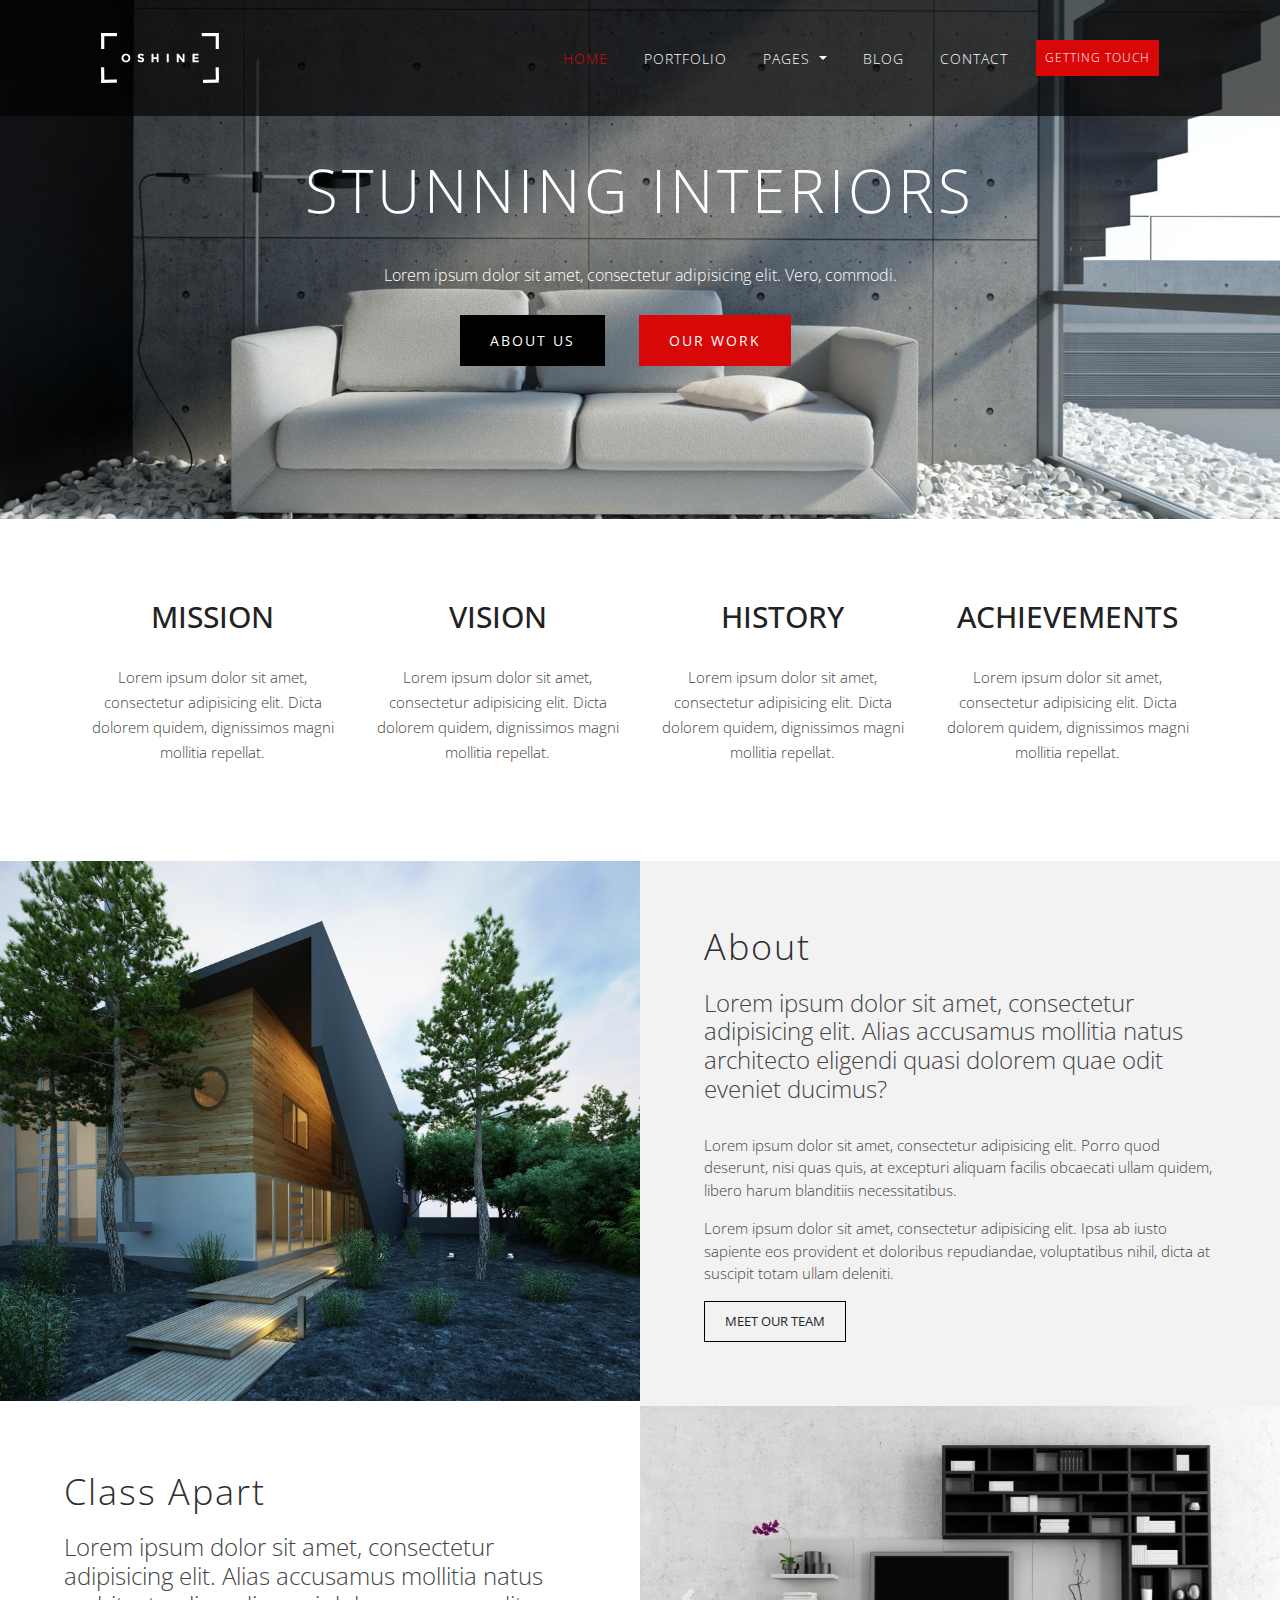
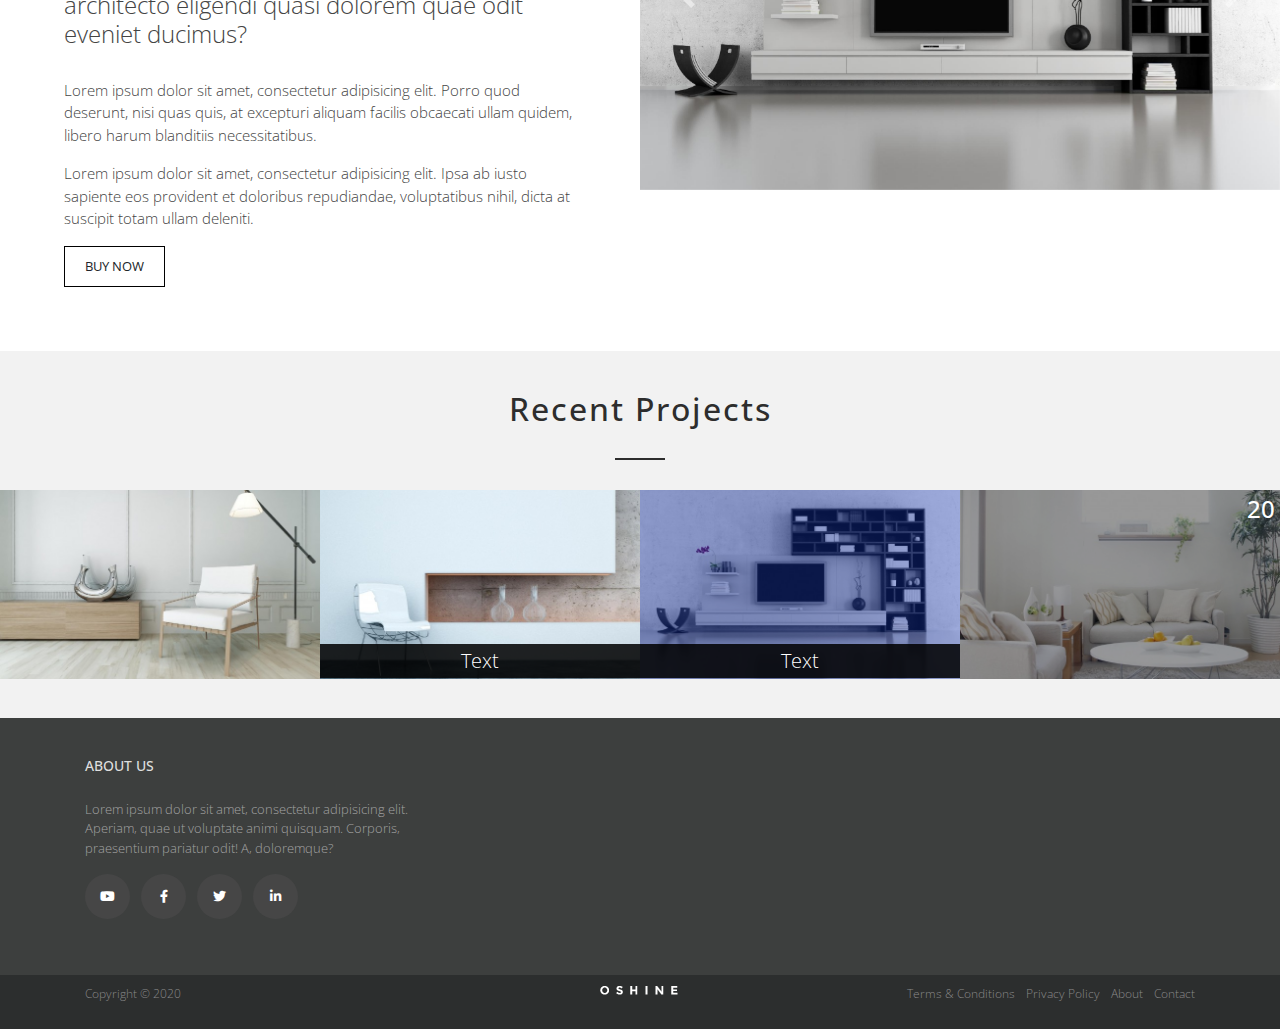
<file: index.html>
<!doctype html>
<html>
<head>
<meta charset="UTF-8">
<meta name="viewport" content="width=device-width, initial-scale=1.0">
<title>Arquitec</title>
	<link href="css/bootstrap.min.css" rel="stylesheet">
	<link href="css/bootstrap-custom.css" rel="stylesheet">
	<link href="https://cdnjs.cloudflare.com/ajax/libs/font-awesome/5.12.1/css/all.min.css" rel="stylesheet">
	<link href="css/style.css" rel="stylesheet">
</head>

<body>
	
	<header>
		<div class="container">
			<nav class="navbar navbar-expand-lg navbar-light bg-light">
  <a class="navbar-brand" href="index.html">
					<img src="img/oshine-logo-white.png" class="img-fluid" alt="oshine">
				</a>
  <button class="navbar-toggler" type="button" data-toggle="collapse" data-target="#navbarSupportedContent" aria-controls="navbarSupportedContent" aria-expanded="false" aria-label="Toggle navigation">
    <span class="navbar-toggler-icon"></span>
  </button>

  <div class="collapse navbar-collapse" id="navbarSupportedContent">
    <ul class="navbar-nav ml-auto">
      <li class="nav-item active">
        <a class="nav-link" href="index.html">Home <span class="sr-only">(current)</span></a>
      </li>
      <li class="nav-item">
        <a class="nav-link" href="#">Portfolio</a>
      </li>
      <li class="nav-item dropdown">
        <a class="nav-link dropdown-toggle" href="#" id="navbarDropdown" role="button" data-toggle="dropdown" aria-haspopup="true" aria-expanded="false">
          Pages
        </a>
        <div class="dropdown-menu" aria-labelledby="navbarDropdown">
          <a class="dropdown-item" href="#">About us</a>
          <a class="dropdown-item" href="#">About Us 2</a>
          <div class="dropdown-divider"></div>
          <a class="dropdown-item" href="#">Services</a>
        </div>
      </li>
      <li class="nav-item">
		   <li class="nav-item">
        <a class="nav-link" href="#">Blog</a>
      </li>
        <a class="nav-link" href="Contact.html">Contact</a>
      </li>
	   <li class="nav-item">
        <a class="nav-link btn btn-menu" href="#">Getting Touch</a>
      </li>
    </ul>

  </div>
</nav>
		</div>
	</header>
	
	<section id="hero">
		<div class="container">
			<h1>Stunning Interiors</h1>
			<h3>Lorem ipsum dolor sit amet, consectetur adipisicing elit. Vero, commodi.</h3>
			<a href="#" class="btn btn-dark">About Us</a>
			<a href="#" class="btn btn-dark btn-active">Our Work</a>
		</div>
	</section>
	
	<section id="info"> 
		<div class="container">
			<div class="row">
				<article class="col-md-3 col-sm-6 col-xs-12">
					<h3>Mission</h3>
					<p>Lorem ipsum dolor sit amet, consectetur adipisicing elit. Dicta dolorem quidem, dignissimos magni mollitia repellat.</p>
				</article>
				<article class="col-md-3 col-sm-6 col-xs-12">
					<h3>Vision</h3>
					<p>Lorem ipsum dolor sit amet, consectetur adipisicing elit. Dicta dolorem quidem, dignissimos magni mollitia repellat.</p>
				</article>
				<article class="col-md-3 col-sm-6 col-xs-12">
					<h3>History</h3>
					<p>Lorem ipsum dolor sit amet, consectetur adipisicing elit. Dicta dolorem quidem, dignissimos magni mollitia repellat.</p>
				</article>
				<article class="col-md-3 col-sm-6 col-xs-12">
					<h3>Achievements</h3>
					<p>Lorem ipsum dolor sit amet, consectetur adipisicing elit. Dicta dolorem quidem, dignissimos magni mollitia repellat.</p>
				</article>
			</div>	
		</div>
	</section>
	
	<section id="about">
		<div class="container-fluid pl-0 pr-0">
			<div class="row no-gutters">
				<article class="col-md-6 col-sm-12">
					<img src="img/home-img-1.jpg" class="img-fluid" alt="imagen">
				</article>
				<article class="col-md-6 col-sm-12 bg-gris">
					<h2 class="titulo">About</h2>
					<h3 class="subtitulo">Lorem ipsum dolor sit amet, consectetur adipisicing elit. Alias accusamus mollitia natus architecto eligendi quasi dolorem quae odit eveniet ducimus?</h3>
					<p>Lorem ipsum dolor sit amet, consectetur adipisicing elit. Porro quod deserunt, nisi quas quis, at excepturi aliquam facilis obcaecati ullam quidem, libero harum blanditiis necessitatibus.</p>
					<p>Lorem ipsum dolor sit amet, consectetur adipisicing elit. Ipsa ab iusto sapiente eos provident et doloribus repudiandae, voluptatibus nihil, dicta at suscipit totam ullam deleniti.</p>
					<a href="#" class="btn btn-negro">Meet Our Team</a>
				</article>
			</div>
		</div>
	</section>
	
	<section id="about2">
		<div class="container-fluid pl-0 pr-0">
			<div class="row no-gutters">
				<article class="col-md-6 col-sm-12 bg-gris">
					<h2 class="titulo">Class Apart</h2>
					<h3 class="subtitulo">Lorem ipsum dolor sit amet, consectetur adipisicing elit. Alias accusamus mollitia natus architecto eligendi quasi dolorem quae odit eveniet ducimus?</h3>
					<p>Lorem ipsum dolor sit amet, consectetur adipisicing elit. Porro quod deserunt, nisi quas quis, at excepturi aliquam facilis obcaecati ullam quidem, libero harum blanditiis necessitatibus.</p>
					<p>Lorem ipsum dolor sit amet, consectetur adipisicing elit. Ipsa ab iusto sapiente eos provident et doloribus repudiandae, voluptatibus nihil, dicta at suscipit totam ullam deleniti.</p>
					<a href="#" class="btn btn-negro">Buy Now</a>
				</article>
				<article class="col-md-6 col-sm-12">
					<div id="carouselAbout" class="carousel slide" data-ride="carousel">
 					<div class="carousel-inner">
    				<div class="carousel-item active">
      					<img class="d-block w-100" src="img/home-slide-1.jpg" alt="slide 1">
    				</div>
    				<div class="carousel-item">
     				 <img class="d-block w-100" src="img/home-slide-2.jpg" alt="slide 2">
   				 	</div>
  					</div>
  					<a class="carousel-control-prev" href="#carouselAbout" role="button" data-slide="prev">
    					<span class="carousel-control-prev-icon" aria-hidden="true"></span>
    					<span class="sr-only">Previous</span>
  					</a>
  					<a class="carousel-control-next" href="#carouselAbout" role="button" data-slide="next">
    					<span class="carousel-control-next-icon" aria-hidden="true"></span>
    					<span class="sr-only">Next</span>
  					</a>
					</div>
				
				</article>
			</div>
		</div>
	</section>
	
	<section id="RecentProjects">
		<div class="titulo">
		<h2>Recent Projects</h2>
		</div>
		<div class="container-fluid pl-0 pr-0">
		<div class="row no-gutters">
			<article class="col-sm-6 col-md-3 col-xs-12">
				<div class="project">
					<img src="img/carousel-2.jpg" class="img-fluid" alt="imagen">
					<div class="project-info">
						<h4>Right Floating Sidebar</h4>
						<p>Photography</p>
					</div>
				</div>
			</article>
			<article class="col-sm-6 col-md-3 col-xs-12">
				<div class="project">
					<img src="img/carousel-3.jpg" class="img-fluid" alt="imagen2">
					<div class="project-text">
						<h5>Text</h5>
					</div>
				</div>	
			</article>	
			<article class="col-sm-6 col-md-3 col-xs-12">
				<div class="project">
					<img src="img/carousel-1.jpg" class="img-fluid" alt="imagen3">
					<div class="overlay azul"></div>
					<div class="project-text">
						<h5>Text</h5>
					</div>
				</div>
			</article>
			<article class="col-sm-6 col-md-3 col-xs-12">
				<div class="project img-gris">
					<img src="img/carousel-5.jpg" class="img-fluid" alt="imagen4">
							<div class="overlay"></div>
							<div class="project-icon">
								<h4>20</h4>
							</div>
					</div>
			</article>
		</div>
		</div>
	</section>
	
	<footer>
		<section id="info-footer">
			<div class="container">
				<div class="row">
					<article class="col-md-4 col-sm-12">
						<h4>About Us</h4>
						<p>Lorem ipsum dolor sit amet, consectetur adipisicing elit. Aperiam, quae ut voluptate animi quisquam. Corporis, praesentium pariatur odit! A, doloremque?</p>
						<ul class="list-inline redes">
							<li class="list-inline-item">
								<a href="https://www.youtube.com" target="_blank"><i class="fab fa-youtube"></i></a>
							</li>
							<li class="list-inline-item">
								<a href="https://www.youtube.com" target="_blank"><i class="fab fa-facebook-f"></i></a>
							</li>
							<li class="list-inline-item">
								<a href="https://www.youtube.com" target="_blank"><i class="fab fa-twitter"></i></a>
							</li>
							<li class="list-inline-item">
								<a href="https://www.youtube.com" target="_blank"><i class="fab fa-linkedin-in"></i></a>
							</li>
						</ul>
					</article>
					<article class="col-md-4 col-sm-12">
						
					</article>
					<article class="col-md-4 col-sm-12">
					</article>
				</div>
			</div>
		</section>
		<section id="copyright">
			<div class="container">
				<div class="row">
					<article class="col-md-4 col-sm-12">
						<p>Copyright &copy; 2020</p>
					</article>
					<article class="col-md-4 col-sm-12">
						<img src="img/oshine-small.png" class="img-fluid m-auto d-block" alt="logo footer">
					</article>
					<article class="col-md-4 col-sm-12 text-right">
						<ul class="list-inline">
							<li class="list-inline-item">
								<a href="#">Terms & Conditions</a>
							</li>
							<li class="list-inline-item">
								<a href="#">Privacy Policy</a>
							</li>
							<li class="list-inline-item">
								<a href="#">About</a>
							</li>
							<li class="list-inline-item">
								<a href="#">Contact</a>
							</li>
						</ul>
					</article>
				</div>
				</div>
		</section>
	</footer>
	
	
	<script src="js/jquery.min.js"></script>
	<script src="js/bootstrap.min.js"></script>
	
</body>
</html>
</file>
<file: css/style.css>
@import url('https://fonts.googleapis.com/css?family=Open+Sans:300,400,600,700&display=swap');
body{
	font-family: 'Open Sans', sans-serif;
	font-size: 15px;
	color: #444;
	font-weight: 300;
}
header{
	position: absolute;
	background-color: rgba(0,0,0,0.65);
	width: 100%;
	text-align: center;
	font-size: 24px;
	color: #fff;
	padding: 20px 0px;
	
	
}
header h1{
	font-size: 18px;
}

#hero{
	background-image: url("../img/v9-slide-1.jpg");
	background-repeat: no-repeat;
	background-position: center center;
	background-size: cover;
	color: #fff;
	padding: 12% 0;
	text-align: center;
}
#hero h1{
	font-size: 60px;
	text-transform: uppercase;
	font-weight: 300;
	letter-spacing: 4px;
	margin-bottom: 40px;
}
#hero h3{
	font-size: 16px;
	font-weight: 300;
	margin-bottom: 30px;
}	
	
#hero .btn-dark{
	background-color: #000;
	text-transform: uppercase;
	font-size: 14px;
	padding: 15px 30px;
	border-radius: 0;
	border: 0;
	margin-right: 30px;
	letter-spacing: 2px;
}	
#hero .btn-dark:hover,
#hero .btn-active{
	background-color: #d80808;
	
}
#hero .btn-active:hover{
	background-color: #000;
}
#info{
	padding-top: 80px;
	padding-bottom: 80px;
	text-align: center;
}
#info h3{
	color: #222;
	text-transform: uppercase;
	font-size: 30px;
	margin-bottom: 30px;
}

#info p{
	color: #444;
	line-height: 25px;
}

.titulo{
	font-size: 36px;
	font-weight: 300;
	text-align: center;
	letter-spacing: 2px;
	color: #2D2D2D;
}

.titulo::after{
	content: '';
	border: 1px solid #2d2d2d;
	display: block;
	width: 50px;
	margin: 30px auto;
}

.subtitulo{
	font-size: 24px;
	color: #444;
	font-weight: 300;
	margin-bottom: 30px;
}
.bg-gris{
	background-color: #f2f2f2;
	padding: 5% 5% !important;
}

.btn-negro{
	background-color: transparent;
	border: 1px solid #000;
	padding: 10px 20px;
	border-radius: 0;
	text-transform: uppercase;
	font-size: 13px;
}

.btn-negro:hover{
	background-color: #d80808;
	color: #fff;
	border-color: #d80808;
}

#about .titulo,
#about2 .titulo{
	text-align: left;
	margin-bottom: 20px;
}

#about .titulo::after,
#about2 .titulo::after{
	text-align: left;
	display: none;
}

#RecentProjects{
	background-color: #f2f2f2;
	padding: 3% 0;
}

#about2 .bg-gris{
	background-color: #fff;
}

.project{
	position: relative;
	overflow: hidden;
}

.project-info{
	position: absolute;
	width: 100%;
	height: 100%;
	top: 0;
	text-align: center;
	display: grid;
	align-content: center;
	color: #fff;
	background-color: rgba(179,6,9,0.70);
	opacity: 0;
}

.project-info h4{
	color: #fff;
	text-transform: uppercase;
	font-size: 16px;
}
.project:hover .project-info{
	opacity: 1;
	transition: all 0.3s ease-in-out;
}

.project:hover img{
	transform: scale(1.3);
	transition: all 0.3s ease-in-out;
}
.project img{
	transition: all 0.3s ease-in-out;
}

.overlay{
	position: absolute;
	width: 100%;
	height: 100%;
	background-color: rgba(0,0,0,0.4);
	top: 0;
} 
.azul{
	background-color: rgba(17,51,173,0.40); 
}
.project-icon{
	position: absolute;
	top: 0;
	right: 0;
	z-index: 999;
	padding: 5px;
}

.project-icon{
	color: #fff;
	font-size: 16px;
	font-weight: 300;
}
.img-gris:hover{
	filter: grayscale(0.5);
}
.project-text{
	position: absolute;
	width: 100%;
	bottom: 0;
}
.project-text h5{
	background-color: rgba(0,0,0,0.86);
	font-size: 20px;
	text-align: center;
	font-weight: 300;
	color: #fff;
	padding: 5px 0px;
	margin-bottom: 1px;
}

#info-footer{
	background-color: #3d3f3e;
	color: #a2a2a2;
	padding: 40px 0px;
	font-size: 13px;
}
#info-footer h4{
	font-size: 14px;
	text-transform: uppercase;
	color: #dfdfdf;
	margin-bottom: 25px;
}

.redes i{
	background-color: #464646;
	color: #fff;
	width: 45px;
	height: 45px;
	text-align: center;
	line-height: 45px;
	border-radius: 100%;
	transition: all 0.3s ease-in-out;
}
	
.redes i:hover{
	background-color: #d80808;
	transition: all 0.3s ease-in-out;
}

#copyright{
	background-color: #2c2e2e;
	color: #888;
	padding: 10px 0px;
	font-size: 12px;
}

#copyright a{
	color: #888;
}

#copyright a:hover{
	color: #fff;
}

#hero-contact{
	background-image: url("../img/bg-contact.jpg");
	background-repeat: no-repeat;
	background-size: cover;
	min-height: 60vh;
}

.section{
	padding: 60px 0px;
}

.icon-up{
	position: relative;
	background-color: #f2f4f8;
	height: 200px;
	overflow: hidden;
}

.icono{
	position: absolute;
	width: 100%;
	height: 100%;
	display: grid;
	align-content: center;
	text-align: center;
	color: #d80808;
	font-size: 40px;
	top: 0;
	transition: all 0.3s ease-in;
}

.texto{
	position: absolute;
	width: 100%;
	height: 100%;
	display: grid;
	align-content: center;
	opacity: 0;
	text-align: center;
	top: 100%;
	transition: all 0.3s ease-in;
}

.icon-up:hover .icono{
	opacity: 0;
	top: -100%;
	transition: all 0.3s ease-in;
}

.icon-up:hover .texto{
	opacity: 1;
	top: 0;
	transition: all 0.3s ease-in;
	
}

#map{
	width: 100%;
	height: 400px;
}

.form-control{
	background-color: #f2f4f8;
	border: 0px;
	border-radius: 0px;
}

#contact h3{
	font-size: 25px;
}
</file>
